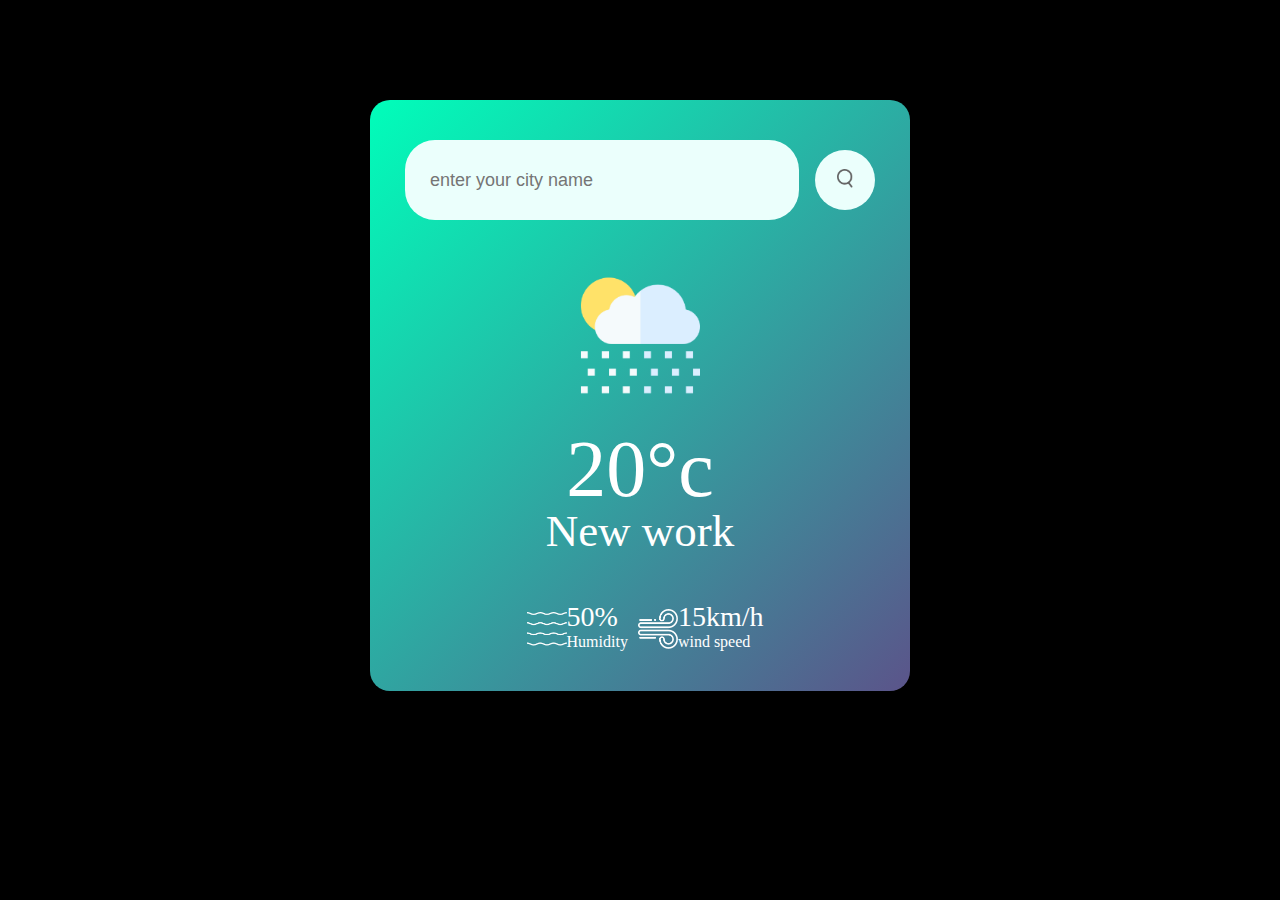
<file: index.html>
<!DOCTYPE html>
<html lang="en">
<head>
    <meta charset="UTF-8">
    <meta name="viewport" content="width=device-width, initial-scale=1.0">
    <title>Weather app</title>
    <link rel="stylesheet" href="styl.css">
</head>
<body>
    <div class="card">
        <div class="search">
            <input type="text" placeholder="enter your city name"
            spellcheck="false">
            <button><img src = "images/search.png"></button>
        </div>
        <div class="weather">
            <img src="images/rain.png" class="weather-icon">
            <h1 class="temp"> 20°c</h1>

            <h2 class="city">New work</h2>
            <div class="details">
                <div class="col">
                    <img src="images/humidity.png">
                    <div>
                        <p class="humidity">50%</p>
                        <p>Humidity</p>
                    </div>
                </div>
                <div class="col">
                    <img src="images/wind.png">
                    <div>
                        <p class="wind">15km/h</p>
                        <p>wind speed</p>
                    </div>
                </div>


            </div>
        </div>
    </div>
 
<script>
    const apiKey="863242cfb2b1d357e6093d9a4df19a4b";

    const apiUrl= "https://api.openweathermap.org/data/2.5/weather?units=metric&q=bangalore";

    async function cheackWeather(){
        const response=await fetch(apiUrl+`&appid=${apiKey}`);
        var data=await response.json();
         

        console.log(data);

        document.querySelector(".city").innerHTML=data.name;
        document.querySelector(".temo").innerHTML=data.main.temp;
        document.querySelector(".humidity").innerHTML= data.main.humidity;
        document.querySelector(".wind").innerHTML=data.wind.speed;


    }

    cheackWeather();



</script>






 </body>
</html>
</file>
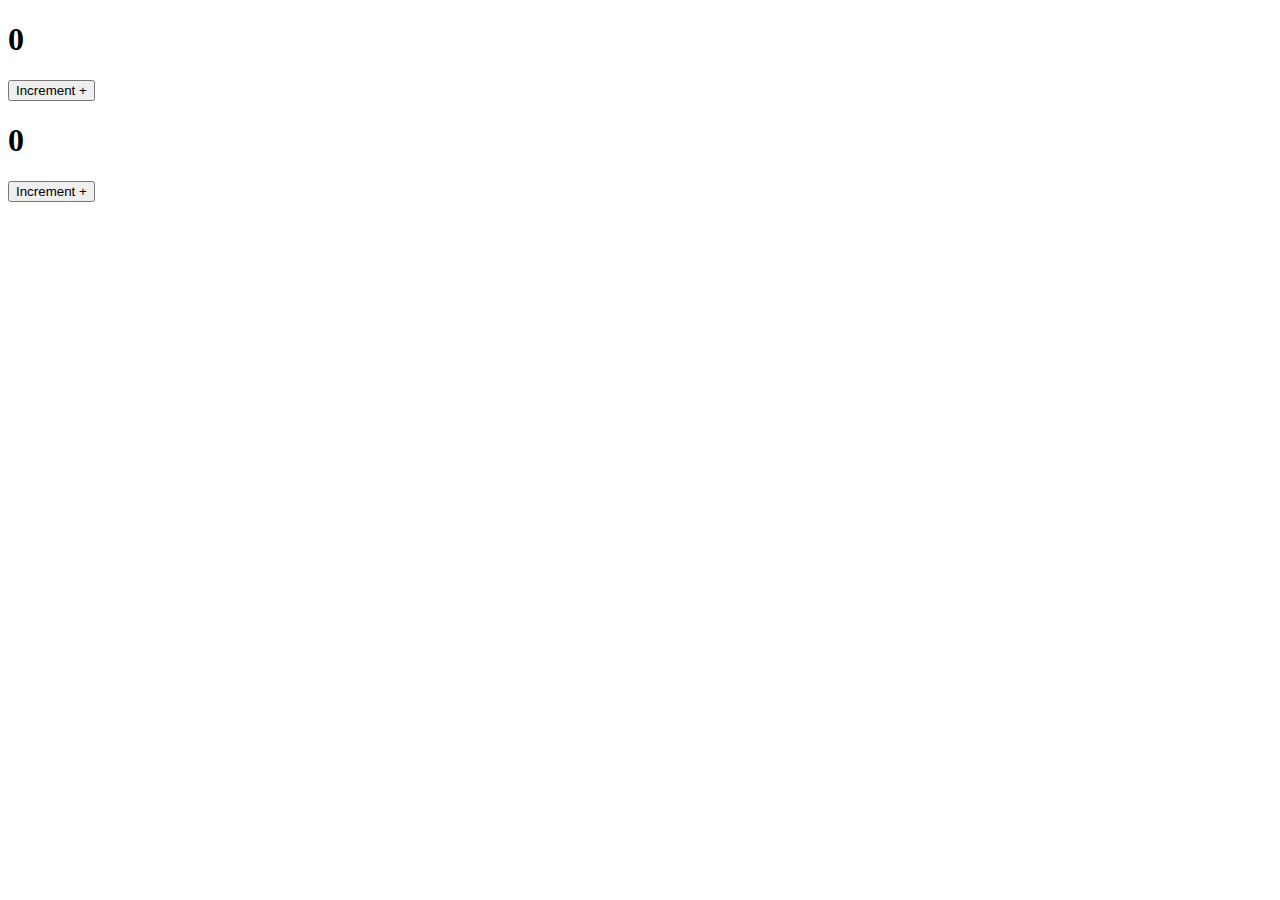
<file: vanila.js/index2.html>
<!DOCTYPE html>
<html lang="en">
<head>
    <meta charset="UTF-8">
    <meta name="viewport" content="width=device-width, initial-scale=1.0">
    <title>React Tutorial</title>
    <link rel="stylesheet" href="style2.css">
</head>
<body>
    <div class="container">
        <div>
            <h1 id="display">0</h1>
            <div>
                <button id="button">Increment +</button>
            </div>
        </div>
        <div>
            <h1 id="display1">0</h1>
            <div>
                <button id="button1">Increment +</button>
            </div>
        </div>


    </div>
    <script src="script2.js"></script>
</body>
</html>
</file>
<file: styl.css>
*{
    padding: 0;
    margin: 0;
 }

 body{
    background-color: black;
 }


 .card{
    width: 90%;
    max-width: 470px;
    background: linear-gradient(135deg,#00feba,#5b548a);
    color: #fff;
    margin: 100px auto 0;
    border-radius: 20px;
    padding: 40px 35px;
    text-align: center;
 }

 .search{
    width: 100%;
    display: flex;
    align-items: center;
    justify-content: space-between;
 }

 .search input{
    border: 0;
    outline: 0;
    background: #ebfffc;
    color:#fff;
    padding: 10px 25px;
    height: 60px;
    border-radius: 30px;
    flex: 1;
    margin-right: 16px;
    font-size: 18px;
 }

 .search button{
    border: 0;
    outline: 0;
    background: #ebfffc;
    border-radius: 50%;
    width: 60px;
    height: 60px;
    cursor: pointer;

 }

 .search button img{
    width: 16px;
 }

 .weather-icon{
    width: 170px;
    margin-top: 30px;
 }

 .weather h1{
    font-size: 80px;
    font-weight: 500;
 }


 .weather h2{
    font-size: 45px;
    font-weight: 400;
    margin-top: -10px;
 }

 .details{
    display: flex;
    align-items: center;
    justify-content: center;
    padding: 0 20px;
    margin-top: 50px;
 }

 .col{
    display: flex;
    align-items: center;
    text-align: left;
    

 }

 .col img{
    width: 40px;
    margin-left: 10px;
 }

 .humidity, .wind{
    font-size: 28px;
    margin-top: -6px;
 }
</file>
<file: vanila.js/style2.css>
body{

    justify-content: center;
}
</file>
